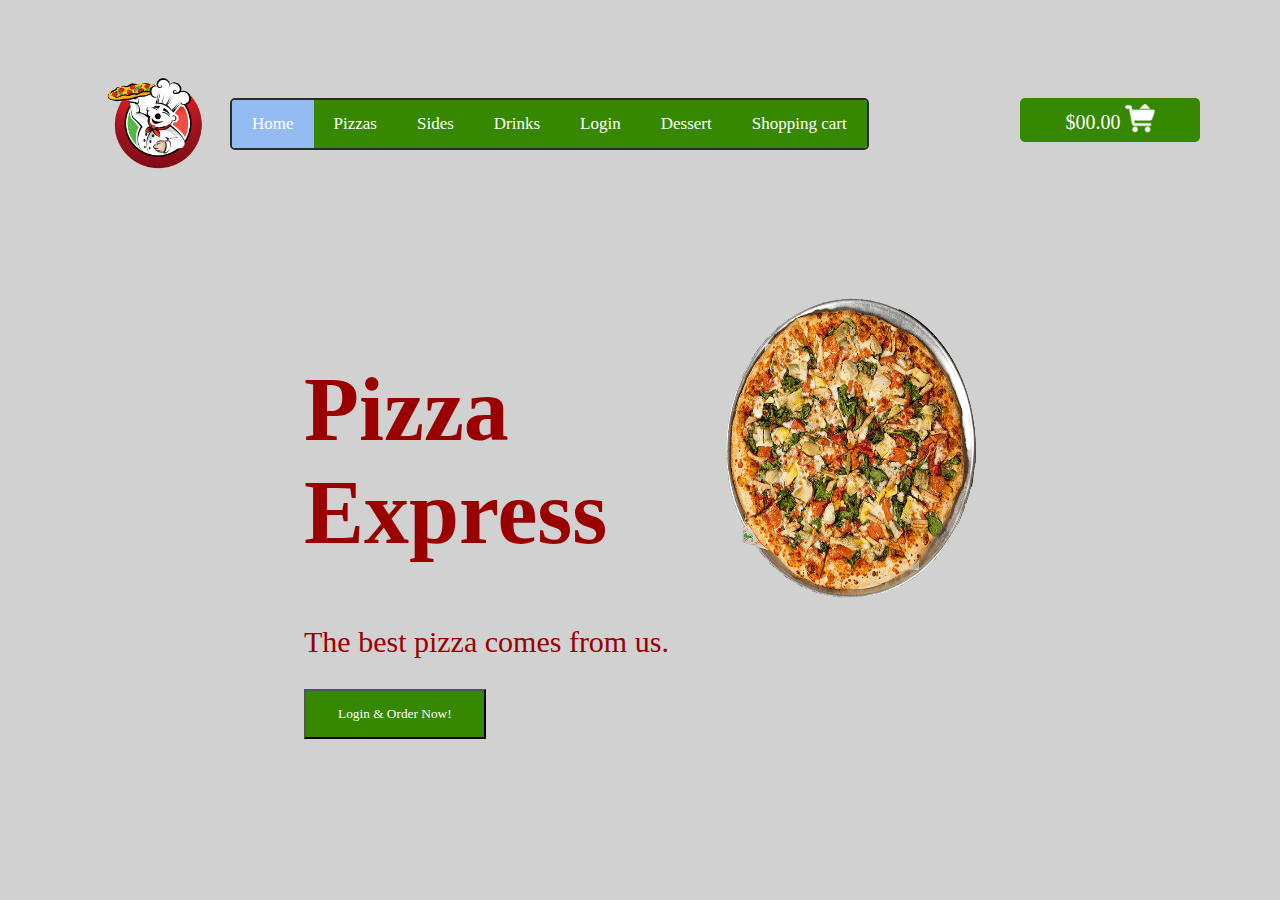
<file: index.html>
<!DOCTYPE html>

<html>

	<head>
		<title>Project</title>
		<link rel="stylesheet" href="project css.css">

	</head>

	<body>
		<div class="content">
			<div class="topnav">
				<img class="logo" src="logo.png">
				<div class="nav-btn">
					<a href="index.html" class="active">Home</a>
					<a href="pizzas.html">Pizzas</a>
					<a href="side.html">Sides</a>
					<a href="drinks.html">Drinks</a>
					<a href="login.html">Login</a>
					<a href="dessert.html">Dessert</a>
					<a href="cart.html">Shopping cart</a>
				</div>
				<div class="cart" id="cart">
					<span id="cartMoneys">$00.00</span>
					<img src="icon-cart.png" />
				</div>
			</div>

			<div class="center">

				<img src="pizza.png" width="250" height="300" style="float: right;">
				<h1>Pizza Express</h1>
				<p>The best pizza comes from us.</p>
				<button class="button" onclick="document.location='login.html'">Login & Order Now!</button>
			</div>
		</div>
		<script src="load_cart.js"></script>
	</body>

</html>
</file>
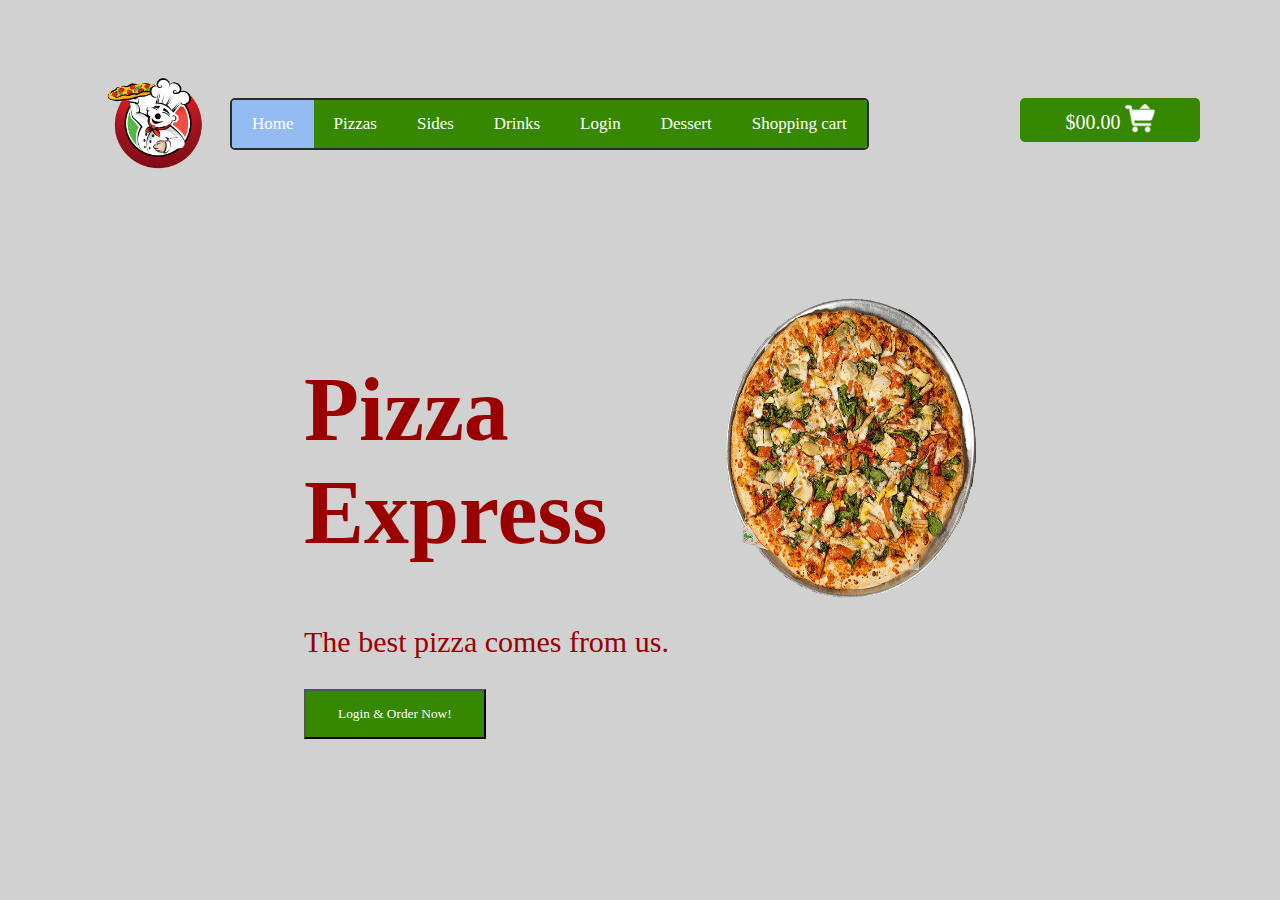
<file: cart.html>
<!DOCTYPE html>
<html>

	<head>
		<meta charset="UTF-8">
		<title></title>
		<style>
			html,
			body {
				margin: 0;
				padding: 0;
				font-size: 100%;
				font-family: Georgia, serif;
			}
			
			body {
				background: hsl(0, 0%, 82%);
				width: 100%;
				height: 100%;
			}
			
			.content {
				max-width: 1200px;
				margin: 0 auto;
				padding: 40px;
				box-sizing: border-box;
			}
			
			.topnav {
				overflow: hidden;
				position: relative;
			}
			
			.topnav .nav-btn {
				overflow: hidden;
				margin-top: 50px;
				margin-left: 0px;
				float: left;
				border: 2px solid #2C2C2C;
				border-radius: 5px;
				box-sizing: border-box;
			}
			
			.topnav .logo {
				width: 150px;
				height: 150px;
				display: block;
				float: left;
			}
			
			.topnav a {
				background-color: rgb(54, 136, 0);
				color: #FFFFFF;
				float: left;
				display: block;
				text-align: center;
				padding: 14px 20px;
				text-decoration: none;
				font-size: 17px;
			}
			
			.topnav a:hover {
				background-color: #ddd;
				color: #2c2c2c;
				color: black;
			}
			
			.topnav a.active {
				background-color: #95BCF2;
				color: white;
			}
			
			.body {
				width: 1000px;
				margin: 0 auto;
				margin: 20px auto;
			}
			
			.body .body-title {
				width: 100%;
				font-size: 50px;
				text-align: center;
				font-weight: bold;
				margin-bottom: 20px;
			}
			
			.body .body-list {
				width: 100%;
				overflow: hidden;
				background: #FFFFFF;
			}
			
			.body .body-list table {
				font-family: verdana, arial, sans-serif;
				font-size: 11px;
				color: #333333;
				border-width: 1px;
				border-color: #666666;
				border-collapse: collapse;
				width: 100%;
			}
			
			.body .body-list table th {
				border-width: 1px;
				padding: 8px;
				border-style: solid;
				border-color: #666666;
				background-color: #dedede;
			}
			
			.body .body-list table td {
				border-width: 1px;
				padding: 8px;
				border-style: solid;
				border-color: #666666;
				background-color: #ffffff;
				text-align: center;
			}
			
			.cart {
				position: absolute;
				right: 0;
				top: 10px;
				width: 180px;
				padding: 5px;
				box-sizing: border-box;
				background: rgb(54, 136, 0);
				text-align: center;
				margin-top: 40px;
				border-radius: 5px;
				cursor: pointer;
			}
			
			.cart span {
				line-height: 30px;
				height: 30px;
				vertical-align: bottom;
				font-size: 20px;
				color: #FFFFFF;
			}
			
			.cart img {
				width: 30px;
				height: 30px;
				ertical-align: bottom;
			}
			
			.body-footer {
				width: 100%;
				overflow: hidden;
				margin-top: 20px;
			}
			
			.body-footer .check-out {
				float: right;
				width: 180px;
				height: 40px;
				line-height: 40px;
				color: #FFFFFF;
				background: rgb(54, 136, 0);
				text-align: center;
				border-radius: 5px;
			}
			
			.body-footer .all-price {
				float: right;
				line-height: 40px;
				margin-right: 20px;
				font-size: 28px;
				color: #FFFF00;
			}
		</style>
	</head>

	<body>
		<div class="content">
			<div class="topnav">
				<img class="logo" src="icon.png" />
				<div class="nav-btn">
					<a href="home.html">Home</a>
					<a href="pizzas.html">Pizzas</a>
					<a href="side.html">Sides</a>
					<a href="drinks.html">Drinks</a>
					<a href="login.html">Login</a>
					<a href="dessert.html">Dessert</a>
					<a href="cart.html" class="active">Shopping cart</a>
				</div>
				<div class="cart" id="cart">
					<span id="cartMoneys">$00.00</span>
					<img src="icon-cart.png" />
				</div>
			</div>
			<div class="body">
				<div class="body-title">
					Cart
				</div>
				<div class="body-list">
					<table id="table">
						<tr>
							<th>product</th>
							<th>price</th>
							<th>number</th>
							<th>total price</th>
						</tr>
						
					</table>
				</div>
				<div class="body-footer">
					<div class="check-out">Check Out</div>
					<div class="all-price" id="allPrice">$00.00</div>
				</div>
			</div>
		</div>
		<script src="cart.js"></script>
		<script>
			if(!localStorage.getItem('user')) {
				window.location.href = "index.html";
			}
			//cart moneys
			if(localStorage.getItem('cart')) {
				var cartStr = localStorage.getItem('cart') || '';
				var cart = cartStr ? JSON.parse(cartStr) : [];
				var moneys = 0;
				var table = "<tr>" +
					"<th>product</th>" +
					"<th>price</th>" +
					"<th>number</th>" +
					"<th>total price</th>" +
					"</tr>";
				for(var i = 0; i < cart.length; i++) {
					moneys += cart[i].price * cart[i].count;
					table += "<tr>" +
					"<td>"+cart[i].name+"</td>" +
					"<td>"+(cart[i].util || cart[i].price.toFixed(2))+"</td>" +
					"<td>"+cart[i].count+"</td>" +
					"<td>"+(cart[i].price * cart[i].count).toFixed(2)+"</td>" +
					"</tr>";
				}
				document.getElementById('cartMoneys').innerHTML = "$" + moneys.toFixed(2);
				document.getElementById('allPrice').innerHTML = "$" + moneys.toFixed(2);
				document.getElementById('table').innerHTML = table;
			}
			document.getElementById('cart').onclick = function() {
				window.location.href = "cart.html";
			};
		</script>
	</body>

</html>
</file>
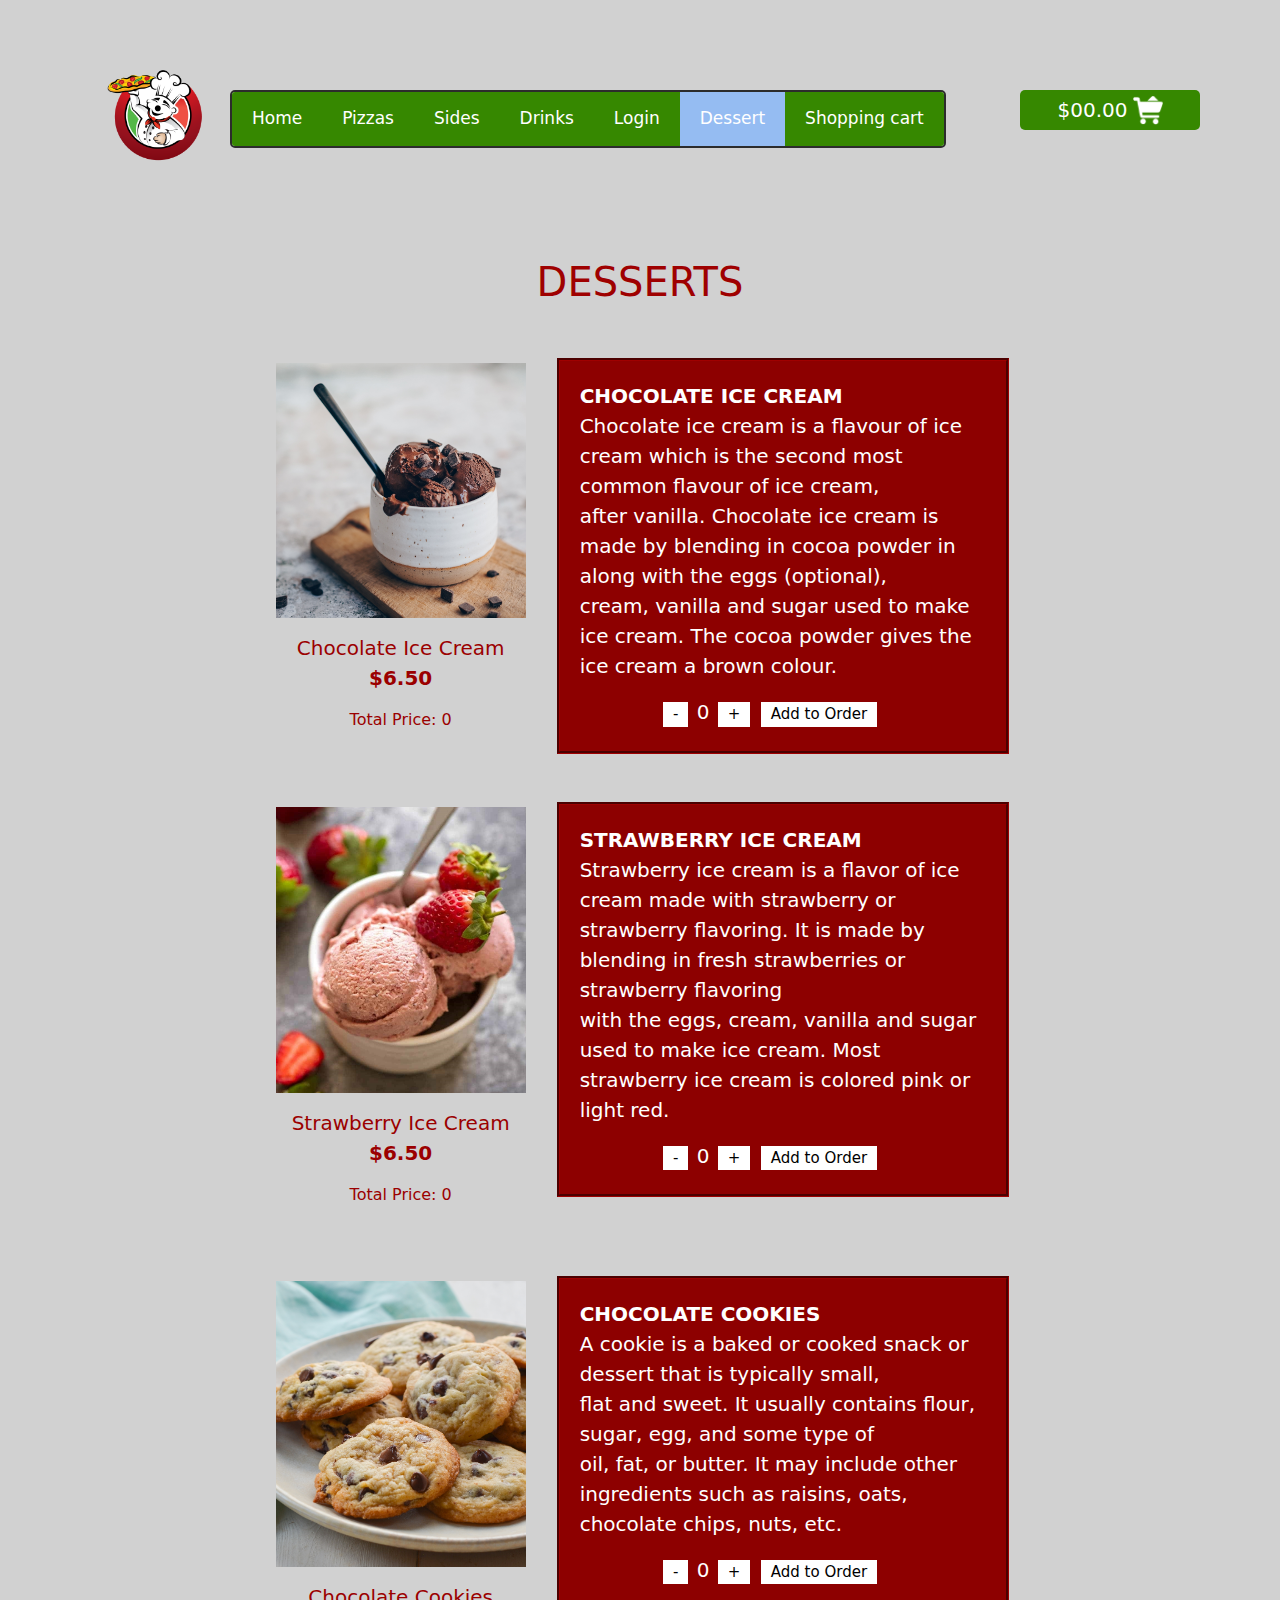
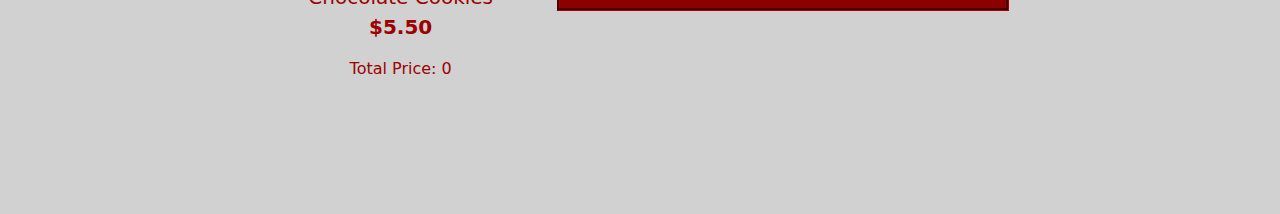
<file: dessert.html>
<!DOCTYPE html>

<html>

	<head>
		<style>
			html,
			body {
				margin: 0;
				padding: 0;
				font-size: 100%;
				font-family: Georgia, serif;
			}
			
			.logo {
				width: 150px;
				height: 150px;
				display: block;
				float: left;
			}
			
			.topnav {
				overflow: hidden;
				position: relative;
			}
			
			.topnav .nav-btn {
				overflow: hidden;
				margin-top: 50px;
				margin-left: 0px;
				float: left;
				border: 2px solid #2C2C2C;
				border-radius: 5px;
				box-sizing: border-box;
			}
			
			.topnav .logo {
				width: 150px;
				height: 150px;
				display: block;
				float: left;
			}
			
			.topnav a {
				background-color: rgb(54, 136, 0);
				color: #FFFFFF;
				float: left;
				display: block;
				text-align: center;
				padding: 14px 20px;
				text-decoration: none;
				font-size: 17px;
			}
			
			.topnav a:hover {
				background-color: #ddd;
				color: #2c2c2c;
				color: black;
			}
			
			.topnav a.active {
				background-color: #95BCF2;
				color: white;
			}
			
			.cart {
				position: absolute;
				right: 0;
				top: 10px;
				width: 180px;
				padding: 5px;
				box-sizing: border-box;
				background: rgb(54, 136, 0);
				text-align: center;
				margin-top: 40px;
				border-radius: 5px;
				cursor: pointer;
			}
			
			.cart span {
				line-height: 30px;
				height: 30px;
				vertical-align: bottom;
				font-size: 20px;
				color: #FFFFFF;
			}
			
			.cart img {
				width: 30px;
				height: 30px;
				ertical-align: bottom;
			}
			
			div.bg {
				max-width: 1200px;
				margin: 0 auto;
				padding: 40px;
				box-sizing: border-box;
			}
			
			div.head {
				text-align: center;
				color: rgb(159, 0, 0);
				font-size: 50px;
				padding-top: 20px;
				padding-bottom: 20px;
			}
			
			div.gallery {
				margin: 5px;
				float: left;
				width: 250px;
			}
			
			div.gallery img {
				width: 100%;
				height: auto;
			}
			
			div.desc {
				padding: 15px;
				text-align: center;
				color: rgb(155, 0, 0);
				font-size: 20px;
			}
			
			div.ing {
				padding-top: 20px;
				color: white;
				font-size: 20px;
				padding-left: 20px;
				padding-right: 20px;
				padding-bottom: 20px;
				border-style: groove;
				border-color: rgb(159, 0, 0);
				background-color: rgb(141, 0, 0);
			}
			
			.button {
				background-color: rgb(141, 0, 0);
				border: none;
				color: white;
				padding-left: 10px;
				padding-right: 10px;
				text-align: center;
				text-decoration: none;
				display: inline-block;
				font-size: 15px;
				margin: 4px 2px;
				transition-duration: 0.4s;
				cursor: pointer;
			}
			
			.button1 {
				background-color: white;
				color: black;
				border: rgb(54, 136, 0);
			}
			
			.button1:hover {
				background-color: rgb(54, 136, 0);
				color: white;
			}
			
			div.center {
				margin: auto;
				width: 60%;
				color: white;
			}
			
			.navbar2 {
				overflow: hidden;
				background-color: hsl(0, 0%, 82%);
				position: fixed;
				bottom: 0;
				width: 100%;
			}
			
			.navbar2 a {
				display: block;
				color: rgb(155, 0, 0);
				text-align: center;
				padding: 20px 20px;
				padding-left: 20px;
				text-decoration: none;
				font-size: 17px;
				float: right;
			}
			
			.navbar2 a:hover {
				background: rgb(54, 156, 0);
				color: white;
			}
			
			.navbar2 a.active {
				background-color: rgb(54, 136, 0);
				color: white;
			}
			
			div.total {
				text-align: center;
				color: rgb(155, 0, 0);
			}
		</style>
		<title>Dessert</title>
		<link href="https://cdn.jsdelivr.net/npm/bootstrap@5.1.3/dist/css/bootstrap.min.css" rel="stylesheet">

		<!-- Latest compiled JavaScript -->
		<script src="https://cdn.jsdelivr.net/npm/bootstrap@5.1.3/dist/js/bootstrap.bundle.min.js"></script>
	</head>

	<body style="background-color: hsl(0, 0%, 82%);">

		<div class="bg">
			<div class="topnav">
				<img class="logo" src="logo.png">
				<div class="nav-btn">
					<a href="home.html">Home</a>
					<a href="pizzas.html">Pizzas</a>
					<a href="side.html">Sides</a>
					<a href="drinks.html">Drinks</a>
					<a href="login.html">Login</a>
					<a href="dessert.html" class="active">Dessert</a>
					<a href="cart.html">Shopping cart</a>
				</div>
				<div class="cart" id="cart">
					<span id="cartMoneys">$00.00</span>
					<img src="icon-cart.png" />
				</div>
			</div>

			<br>
			<br>

			<div class="head">
				<h1>DESSERTS</h1>
			</div>

			<br>

			<div class="row">
				<div class="col-sm-2"></div>
				<div class="col-sm-3">
					<div class="gallery">
						<a target="_blank" href="choc.jpg">
							<img src="choc.jpg" alt="pizza" width="600" height="400">
						</a>
						<div class="desc">Chocolate Ice Cream<br> <b class="price">$6.50</b></div>

						<div class="total">
							<p> Total Price:
								<label class="total-price" data-index='0'> 0 </p></label>
						</div>
					</div>
				</div>

				<div class="col-sm-5">
					<div class="ing">
						<p class="groove"> <b class="name" data-index='0'>CHOCOLATE ICE CREAM</b><br> Chocolate ice cream is a flavour of ice cream which is the second most common flavour of ice cream,
							<br> after vanilla. Chocolate ice cream is made by blending in cocoa powder in along with the eggs (optional),
							<br>cream, vanilla and sugar used to make ice cream. The cocoa powder gives the ice cream a brown colour.
						</p>

						<div class="center">
							<button class="button button1 sub" type="button" data-index='0'> - </button>
							<label class="count" data-index='0'> 0 </label>
							<button class="button button1 add" type="button" data-index='0'> + </button>

							<button class="button button1 add-cart" data-index='0'>Add to Order</button>

						</div>
					</div>
				</div>
			</div>

			<br>
			<br>

			<div class="row">
				<div class="col-sm-2"></div>
				<div class="col-sm-3">
					<div class="gallery">
						<a target="_blank" href="strawberry.jpg">
							<img src="strawberry.jpg" alt="pizza" width="600" height="400">
						</a>
						<div class="desc">Strawberry Ice Cream<br><b class="price"> $6.50</b></div>

						<div class="total">
							<p> Total Price:
								<label class="total-price" data-index='1'> 0 </p></label>
						</div>
					</div>
				</div>

				<div class="col-sm-5">
					<div class="ing">
						<p> <b class="name" data-index='1'>STRAWBERRY ICE CREAM</b><br> Strawberry ice cream is a flavor of ice cream made with strawberry or
							<br> strawberry flavoring. It is made by blending in fresh strawberries or strawberry flavoring
							<br>with the eggs, cream, vanilla and sugar used to make ice cream. Most strawberry ice cream is colored pink or light red.
						</p>

						<div class="center">
							<button class="button button1 sub" type="button" data-index='1'> - </button>
							<label class="count" data-index='1'> 0 </label>
							<button class="button button1 add" type="button" data-index='1'> + </button>

							<button class="button button1 add-cart">Add to Order</button>
						</div>
					</div>
				</div>
			</div>

			<br>
			<br>

			<div class="row">
				<div class="col-sm-2"></div>
				<div class="col-sm-3">
					<div class="gallery">
						<a target="_blank" href="cookies.jpg">
							<img src="cookies.jpg" alt="pizza" width="600" height="400">
						</a>
						<div class="desc">Chocolate Cookies<br><b class="price"> $5.50</b>
						</div>
						<div class="total">
							<p> Total Price:
								<label class="total-price"> 0 </p></label>
						</div>
					</div>
				</div>
				<div class="col-sm-5">
					<div class="ing">
						<p> <b class="name" data-index='2'>CHOCOLATE COOKIES</b><br> A cookie is a baked or cooked snack or dessert that is typically small,
							<br>flat and sweet. It usually contains flour, sugar, egg, and some type of
							<br>oil, fat, or butter. It may include other ingredients such as raisins, oats, chocolate chips, nuts, etc.
						</p>

						<div class="center">
							<button class="button button1 sub" type="button" data-index='2'> - </button>
							<label class="count" data-index='2'> 0 </label>
							<button class="button button1 add" type="button" data-index='2'> + </button>

							<button class="button button1 add-cart">Add to Order</button>
						</div>
					</div>
				</div>
			</div>

			<br>
			<br>
			<br>

		</div>
		</div>
		<script type="text/javascript" src="load_cart.js" ></script>
		<script type="text/javascript" src="cart.js" ></script>
	</body>

</html>
</file>
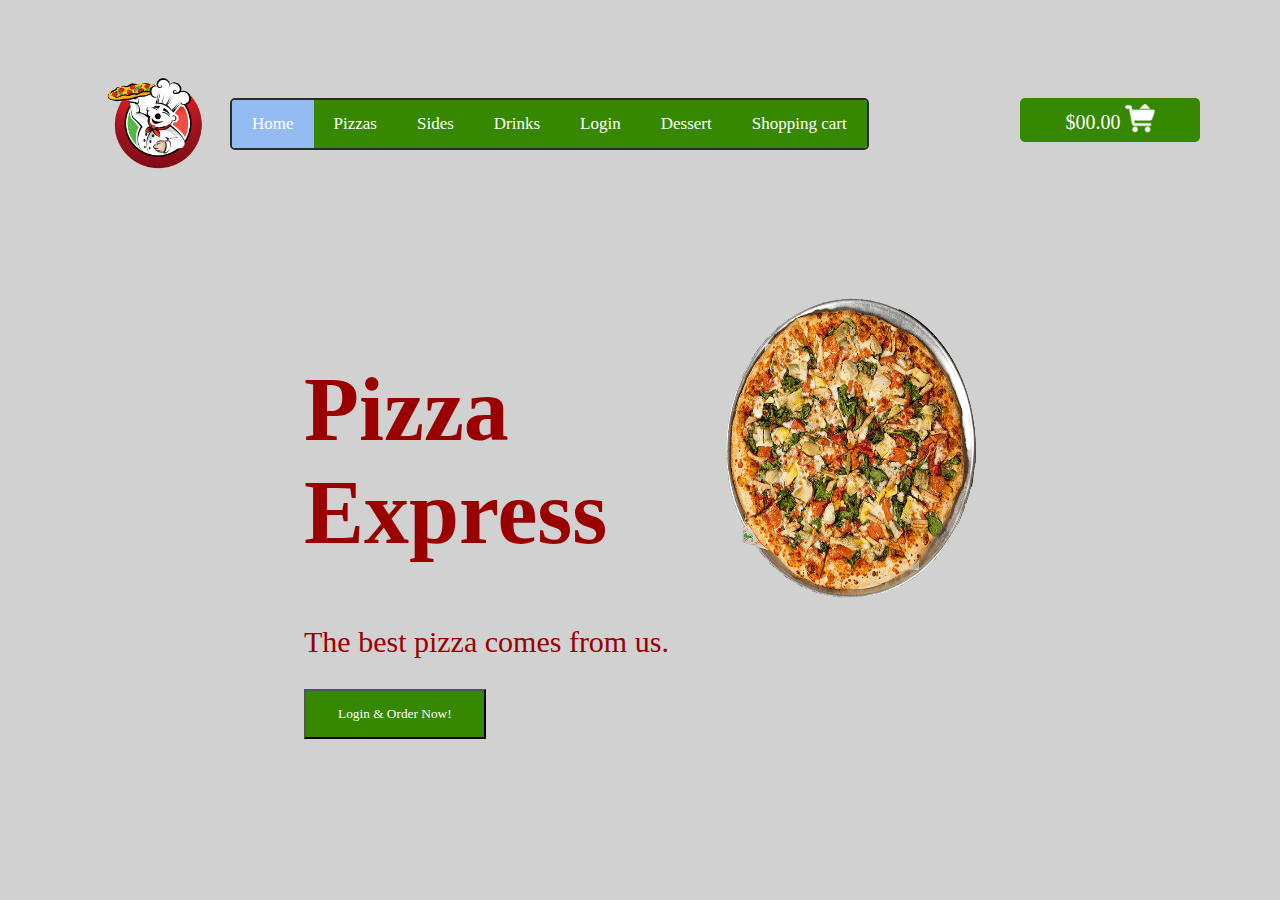
<file: drinks.html>
<!DOCTYPE html>
<html>

	<head>
		<meta charset="UTF-8">
		<title></title>
		<style>
			html,
			body {
				margin: 0;
				padding: 0;
				font-size: 100%;
				font-family: Georgia, serif;
			}
			
			body {
				background: hsl(0, 0%, 82%);
				width: 100%;
				height: 100%;
			}
			
			.content {
				max-width: 1200px;
				margin: 0 auto;
				padding: 40px;
				box-sizing: border-box;
			}
			.topnav{
				overflow: hidden;
				position: relative;
			}
			.topnav .nav-btn{
				overflow: hidden;
				margin-top: 50px;
				margin-left: 0px;
				float: left;
				border: 2px solid #2C2C2C;
				border-radius: 5px;
				box-sizing: border-box;
			}
			.topnav .logo{
				width: 150px;
				height: 150px;
				display: block;
				float: left;
			}
			.topnav a {
				background-color: rgb(54, 136, 0);
				color: #FFFFFF;
				float: left;
				display: block;
				
				text-align: center;
				padding: 14px 20px;
				text-decoration: none;
				font-size: 17px;
			}
			
			.topnav a:hover {
				background-color: #ddd;
				color: #2c2c2c;
				color: black;
			}
			
			.topnav a.active {
				background-color: #95BCF2;
				color: white;
			}
			
			.body{
				width: 100%;
				margin: 20px auto;
			}
			.body .body-title{
				width: 100%;
				font-size: 50px;
				text-align: center;
				font-weight: bold;
			}
			.body .body-list{
				width: 100%;
				overflow: hidden;
			}
			.body .body-list .item{
				width: 25%;
				float: left;
				padding: 10px 10px 40px 10px;
				box-sizing: border-box;
			}
			.body .body-list .item .img{
				width: 200px;
				height: 200px;
				display: block;
				margin: 0 auto;
			}
			.body .body-list .item p{
				font-size: 28px;
				text-align: center;
				line-height: 30px;
			}
			.body .body-list .item p.name{
				height: 60px;
			}
			.body .body-list .item p.price{
				height: 30px;
			}
			.body .body-list .item .btn{
				width: 100%;
			}
			.body .body-list .item .goods-count{
				width: 80%;
				overflow: hidden;
				line-height: 40px;
				height: 40px;
				background: #FFFFFF;
				margin: 0 auto 10px;
				border-radius: 10px;
			}
			.body .body-list .item .goods-count .count{
				float: left;
				line-height: 40px;
				height: 40px;
				width: 50px;
				text-align: center;
				font-size: 28px;
			}
			.body .body-list .item .goods-count .sub{
				float: right;
				line-height: 40px;
				width: 40px;
				height: 40px;
				font-size: 28px;
				font-weight: bold;
				text-align: center;
				cursor: pointer;
			}
			.body .body-list .item .goods-count .add{
				float: right;
				line-height: 40px;
				width: 40px;
				height: 40px;
				font-size: 28px;
				font-weight: bold;
				text-align: center;
				cursor: pointer;
			}
			.body .body-list .item .btn button{
				width: 160px;
				height: 40px;
				line-height: 40px;
				display: block;
				margin: 0 auto;
				text-align: center;
				background: rgb(54, 136, 0);
				border-radius: 10px;
				font-size: 24px;
				color: #FFFFFF;
			}
			.cart{
				position: absolute;
				right: 0;
				top: 10px;
				width: 180px;
				padding: 5px;
				box-sizing: border-box;
				background: rgb(54, 136, 0);
				text-align: center;
				margin-top: 40px;
				border-radius: 5px;
				cursor: pointer;
			}
			.cart span{
				line-height: 30px;
				height: 30px;
				vertical-align: bottom;
				font-size: 20px;
				color: #FFFFFF;
			}
			.cart img{
				width: 30px;
				height: 30px;
				ertical-align: bottom;
			}
		</style>
	</head>

	<body>
		<div class="content">
			<div class="topnav">
				<img class="logo" src="icon.png" />
				<div class="nav-btn">
					<a href="home.html">Home</a>
					<a href="pizzas.html">Pizzas</a>
					<a href="side.html">Sides</a>
					<a href="drinks.html" class="active">Drinks</a>
					<a href="login.html">Login</a>
					<a href="dessert.html">Dessert</a>
					<a href="cart.html">Shopping cart</a>
				</div>
				<div class="cart" id="cart">
					<span id="cartMoneys">$00.00</span>
					<img src="icon-cart.png" />
				</div>
			</div>
			<div class="body">
				<div class="body-title">
					Drinks
				</div>
				<div class="body-list">
					<div class="item">
						<img class="img" src="coca.jpg" />
						<p class="name" data-index='0'>coca cola 600ml</p>
						<p class="price" data-index='0'>$2.99</p>
						<div class="goods-count">
							<div class="count" data-index='0'>1</div>
							<div class="add" data-index='0'>+</div>
							<div class="sub" data-index='0'>-</div>
						</div>
						<div class="btn">
							<button class="add-cart" data-index='0'>add cart</button>
						</div>
					</div>
					<div class="item">
						<img class="img" src="kiwi.jpg" />
						<p class="name" data-index='1'>Kiwi Blue Still Water 1.5L</p>
						<p class="price" data-index='1'>$2.99</p>
						<div class="goods-count">
							<div class="count" data-index='1'>1</div>
							<div class="add" data-index='1'>+</div>
							<div class="sub" data-index='1'>-</div>
						</div>
						<div class="btn">
							<button class="add-cart" data-index='1'>add cart</button>
						</div>
					</div>
					<div class="item">
						<img class="img" src="coca1.jpg" />
						<p class="name" data-index='2'>Coca Cola 330ml can</p>
						<p class="price" data-index='2'>$1.99</p>
						<div class="goods-count">
							<div class="count" data-index='2'>1</div>
							<div class="add" data-index='2'>+</div>
							<div class="sub" data-index='2'>-</div>
						</div>
						<div class="btn">
							<button class="add-cart" data-index='2'>add cart</button>
						</div>
					</div>
					<div class="item">
						<img class="img" src="sprite.png" />
						<p class="name" data-index='3'>Sprite 600ml</p>
						<p class="price" data-index='3'>$2.99</p>
						<div class="goods-count" data-index='3'>
							<div class="count" data-index='3'>1</div>
							<div class="add" data-index='3'>+</div>
							<div class="sub" data-index='3'>-</div>
						</div>
						<div class="btn">
							<button class="add-cart" data-index='3'>add cart</button>
						</div>
					</div>
					<div class="item">
						<img class="img" src="keri.jpg" />
						<p class="name" data-index='4'>Keri Orange Juice 350ml</p>
						<p class="price" data-index='4'>$3.99</p>
						<div class="goods-count">
							<div class="count" data-index='4'>1</div>
							<div class="add" data-index='4'>+</div>
							<div class="sub" data-index='4'>-</div>
						</div>
						<div class="btn">
							<button class="add-cart" data-index='4'>add cart</button>
						</div>
					</div>
					<div class="item">
						<img class="img" src="fanta.jpg" />
						<p class="name" data-index='5'>Fanta 330ml Can</p>
						<p class="price" data-index='5'>$2.99</p>
						<div class="goods-count">
							<div class="count" data-index='5'>1</div>
							<div class="add" data-index='5'>+</div>
							<div class="sub" data-index='5'>-</div>
						</div>
						<div class="btn">
							<button class="add-cart" data-index='5'>add cart</button>
						</div>
					</div>
					<div class="item">
						<img class="img" src="lemon.jpg" />
						<p class="name" data-index='6'>Lemon and Paeroa 1.5L</p>
						<p class="price" data-index='6'>$3.99</p>
						<div class="goods-count">
							<div class="count" data-index='6'>1</div>
							<div class="add" data-index='6'>+</div>
							<div class="sub" data-index='6'>-</div>
						</div>
						<div class="btn">
							<button class="add-cart" data-index='6'>add cart</button>
						</div>
					</div>
					<div class="item">
						<img class="img" src="fanta1.jpg" />
						<p class="name" data-index='7'>Fanta 1.5L</p>
						<p class="price" data-index='7'>$3.99</p>
						<div class="goods-count">
							<div class="count" data-index='7'>1</div>
							<div class="add" data-index='7'>+</div>
							<div class="sub" data-index='7'>-</div>
						</div>
						<div class="btn">
							<button class="add-cart" data-index='7'>add cart</button>
						</div>
					</div>
				</div>
			</div>
		</div>

		<script type="text/javascript" src="load_cart.js" ></script>
		<script src="cart.js"></script>
		<script>
			if(!localStorage.getItem('user')){
				window.location.href = "index.html";
			}
		</script>

<div class="navbar2">
    <a onclick="document.location='checkout.html'" class="active">Check Out</a>
	
	</div>
	</body>

</html>
</file>
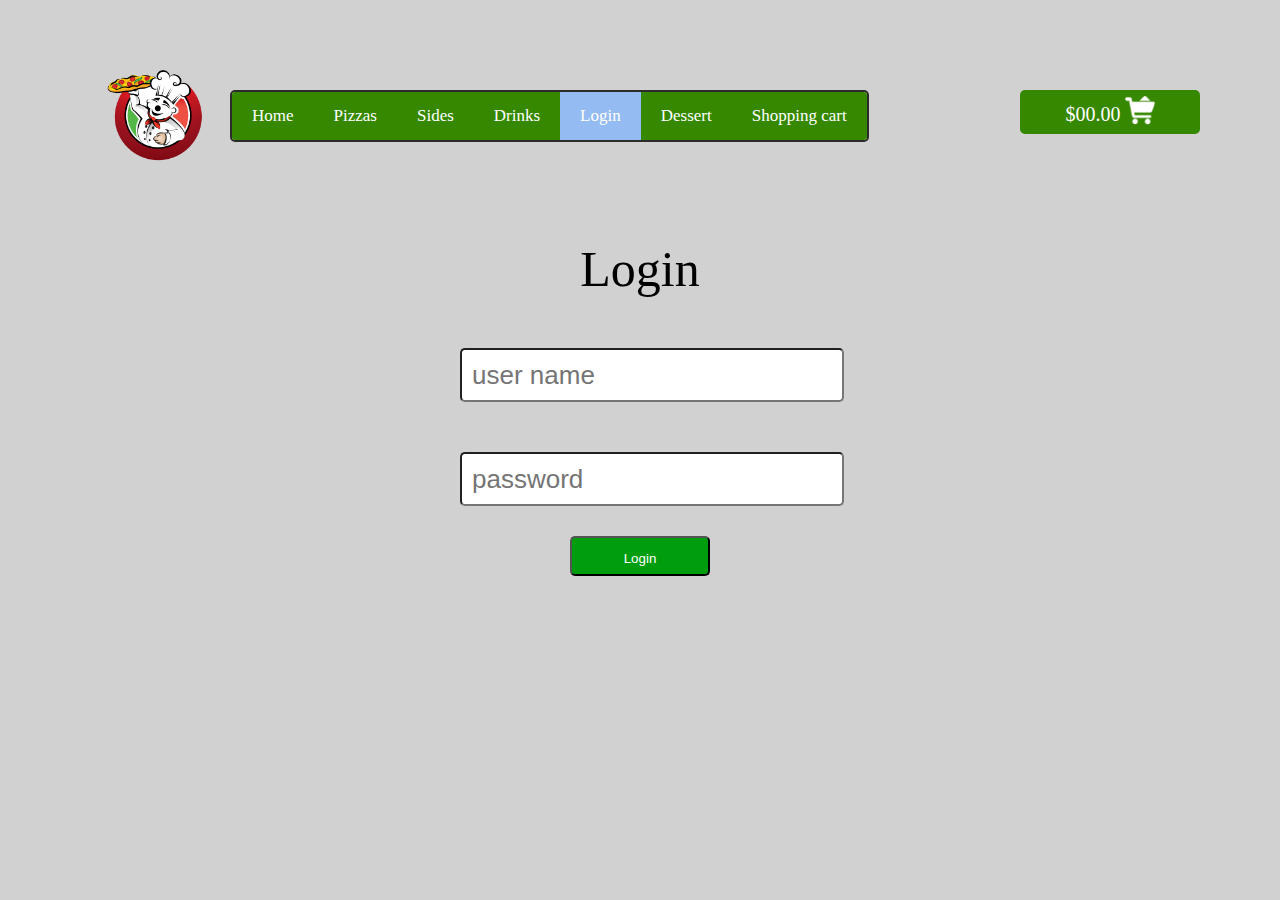
<file: login.html>
<!DOCTYPE html>
<html>

	<head>
		<meta charset="UTF-8">
		<title></title>
		<style>
			html,
			body {
				margin: 0;
				padding: 0;
				font-size: 100%;
				font-family: Georgia, serif;
			}
			
			body {
				background: hsl(0, 0%, 82%);
				width: 100%;
				height: 100%;
			}
			
			.content {
				max-width: 1200px;
				margin: 0 auto;
				padding: 40px;
				box-sizing: border-box;
			}
			.topnav{
				overflow: hidden;
				position: relative;
			}
			.topnav .nav-btn{
				overflow: hidden;
				margin-top: 50px;
				margin-left: 0px;
				float: left;
				border: 2px solid #2C2C2C;
				border-radius: 5px;
				box-sizing: border-box;
			}
			.topnav .logo{
				width: 150px;
				height: 150px;
				display: block;
				float: left;
			}
			.topnav a {
				background-color: rgb(54, 136, 0);
				color: #FFFFFF;
				float: left;
				display: block;
				
				text-align: center;
				padding: 14px 20px;
				text-decoration: none;
				font-size: 17px;
			}
			
			.topnav a:hover {
				background-color: #ddd;
				color: #2c2c2c;
				color: black;
			}
			
			.topnav a.active {
				background-color: #95BCF2;
				color: white;
			}
			
			.login-form{
				width: 360px;
				margin: 50px auto;
			}
			.login-form .login-title{
				text-align: center;
				font-size: 50px;
			}
			.login-form .login-main{
				width: 100%;
			}
			.login-form .login-main .line{
				width: 100%;
				margin-top: 50px;
			}
			.login-form .login-main .line input{
				display: block;
				width: 100%;
				border-radius: 5px;
				line-height: 50px;
				height: 50px;
				padding: 0 10px;
				font-size: 26px;
			}
			.login-form .login-btn{
				width: 100%;
				text-align: center;
				margin-top: 30px;
			}
			.login-form .login-btn button.btn{
				width: 140px;
				line-height: 40px;
				height: 40px;
				text-align: center;
				background: #009E0F;
				color: #FFFFFF;
				outline: none;
				border-radius: 5px;
			}
			
			.cart{
				position: absolute;
				right: 0;
				top: 10px;
				width: 180px;
				padding: 5px;
				box-sizing: border-box;
				background: rgb(54, 136, 0);
				text-align: center;
				margin-top: 40px;
				border-radius: 5px;
				cursor: pointer;
			}
			.cart span{
				line-height: 30px;
				height: 30px;
				vertical-align: bottom;
				font-size: 20px;
				color: #FFFFFF;
			}
			.cart img{
				width: 30px;
				height: 30px;
				ertical-align: bottom;
			}
		</style>
	</head>

	<body>
		<div class="content">
			<div class="topnav">
				<img class="logo" src="icon.png" />
				<div class="nav-btn">
					<a href="home.html">Home</a>
					<a href="pizzas.html">Pizzas</a>
					<a href="side.html">Sides</a>
					<a href="drinks.html">Drinks</a>
					<a href="login.html" class="active">Login</a>
					<a href="dessert.html">Dessert</a>
					<a href="cart.html">Shopping cart</a>
				</div>
				<div class="cart" id="cart">
					<span id="cartMoneys">$00.00</span>
					<img src="icon-cart.png" />
				</div>
			</div>
			<div class="login-form">
				<div class="login-title">Login</div>
				<div class="login-main">
					<div class="line">
						<input type="text" id="username" placeholder="user name" />
					</div>
					<div class="line">
						<input type="password" id="password" placeholder="password" />
					</div>
				</div>
				<div class="login-btn">
					<button class="btn" id="login">Login</button>
				</div>
			</div>
		</div>
		<script src="load_cart.js"></script>
		<script>
			document.getElementById('login').onclick = function(){
				var username = document.getElementById('username').value;
				var password = document.getElementById('password').value;
				if(!username){
					alert('Please Enter Username');
					return;
				}
				if(!password){
					alert('Please Enter Password');
					return;
				}
				if(username == 'user' && password == 'P@ssw0rd123'){
					localStorage.clear();
					localStorage.setItem('user',username);
					window.location.href = "drinks.html";
				}else{
					alert('Username Or Password Error');
				}
			};
		</script>
	</body>

</html>
</file>
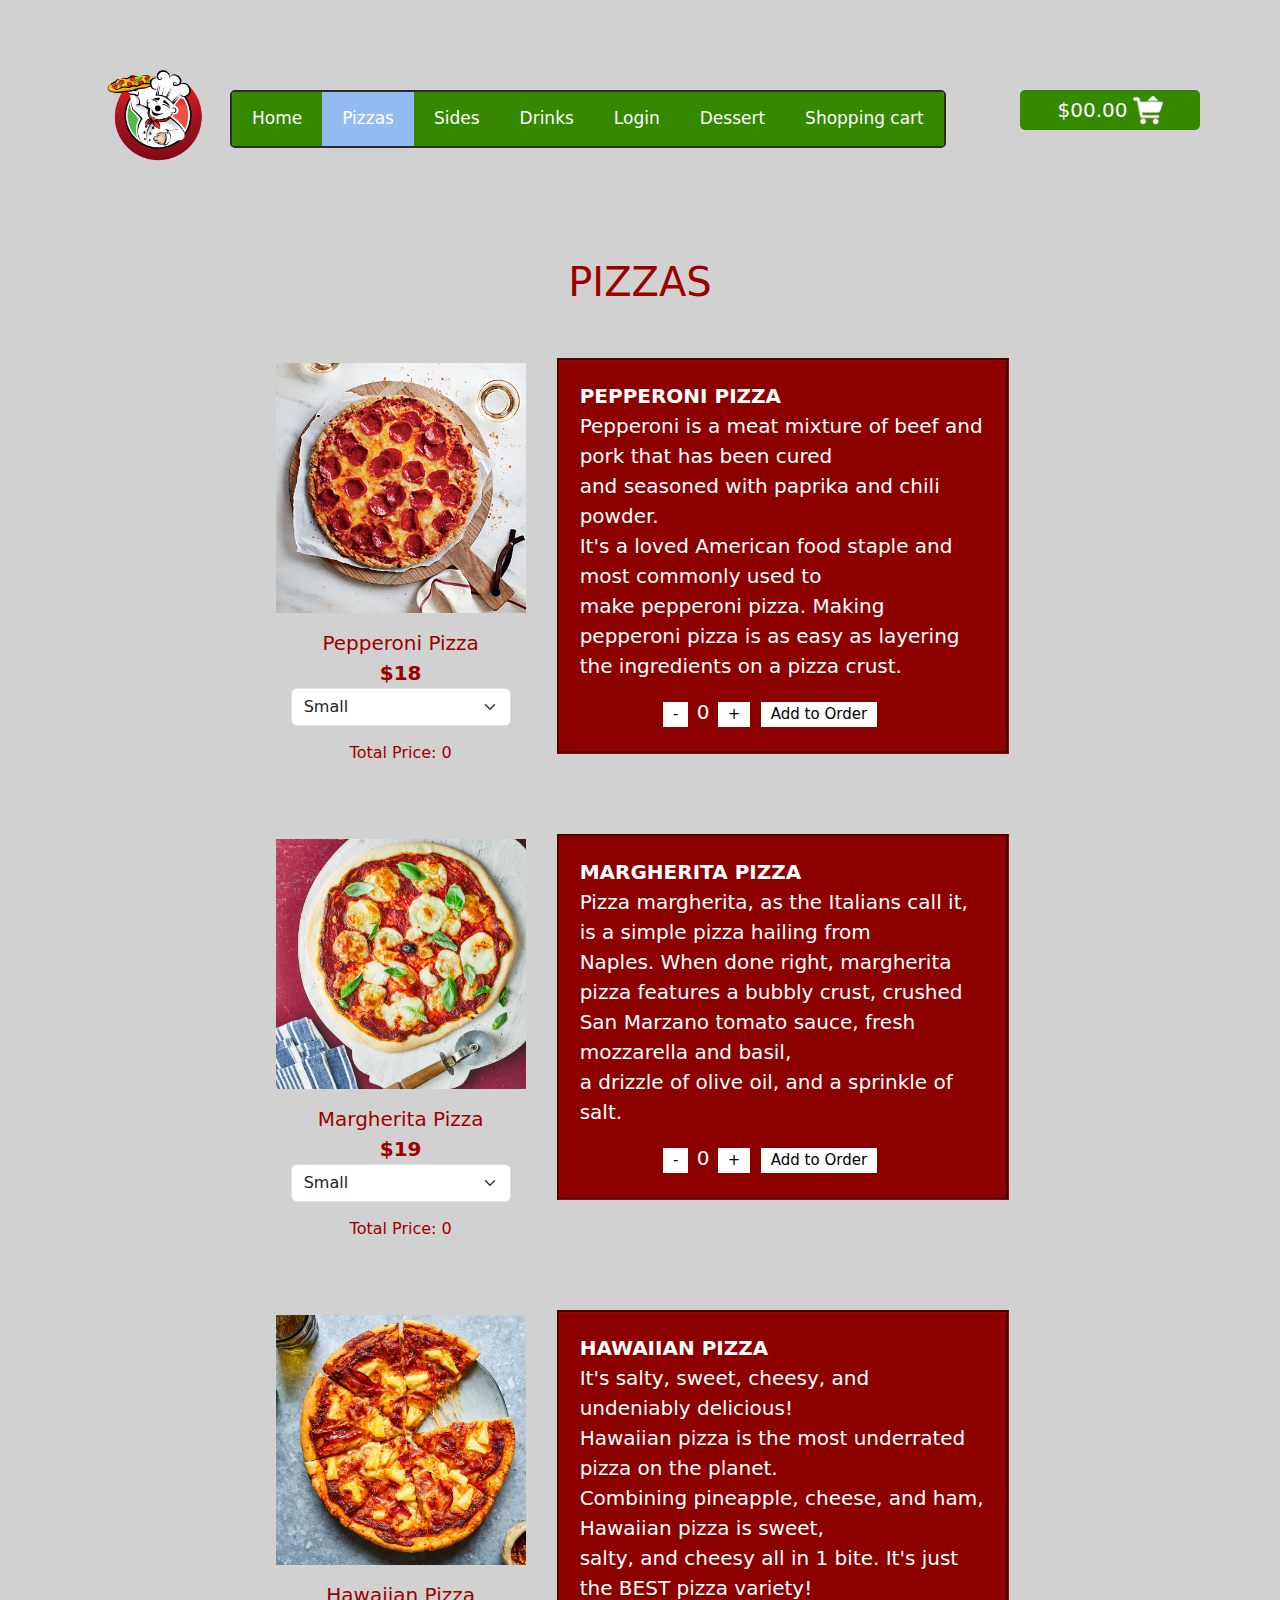
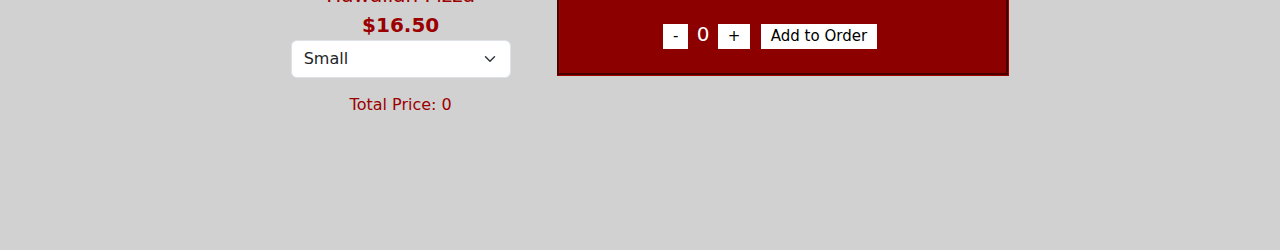
<file: pizzas.html>
<!DOCTYPE html>

<html>

	<head>
		<style>
			html,
			body {
				margin: 0;
				padding: 0;
				font-size: 100%;
				font-family: Georgia, serif;
			}
			
			div.gallery {
				margin: 5px;
				float: left;
				width: 250px;
			}
			
			div.gallery img {
				width: 100%;
				height: auto;
			}
			
			div.desc {
				padding: 15px;
				text-align: center;
				color: rgb(155, 0, 0);
				font-size: 20px;
			}
			
			div.bg {
				max-width: 1200px;
				margin: 0 auto;
				padding: 40px;
				box-sizing: border-box;
			}
			
			div.ing {
				padding-top: 20px;
				color: white;
				font-size: 20px;
				padding-left: 20px;
				padding-right: 20px;
				padding-bottom: 20px;
				border-style: groove;
				border-color: rgb(159, 0, 0);
				background-color: rgb(141, 0, 0);
			}
			
			.button {
				background-color: rgb(141, 0, 0);
				border: none;
				color: white;
				padding-left: 10px;
				padding-right: 10px;
				text-align: center;
				text-decoration: none;
				display: inline-block;
				font-size: 15px;
				margin: 4px 2px;
				transition-duration: 0.4s;
				cursor: pointer;
			}
			
			.button1 {
				background-color: white;
				color: black;
				border: rgb(54, 136, 0);
			}
			
			.button1:hover {
				background-color: rgb(54, 136, 0);
				color: white;
			}
			
			.logo {
				width: 150px;
				height: 150px;
				display: block;
				float: left;
			}
			
			.topnav {
				overflow: hidden;
				position: relative;
			}
			
			.topnav .nav-btn {
				overflow: hidden;
				margin-top: 50px;
				margin-left: 0px;
				float: left;
				border: 2px solid #2C2C2C;
				border-radius: 5px;
				box-sizing: border-box;
			}
			
			.topnav .logo {
				width: 150px;
				height: 150px;
				display: block;
				float: left;
			}
			
			.topnav a {
				background-color: rgb(54, 136, 0);
				color: #FFFFFF;
				float: left;
				display: block;
				text-align: center;
				padding: 14px 20px;
				text-decoration: none;
				font-size: 17px;
			}
			
			.topnav a:hover {
				background-color: #ddd;
				color: #2c2c2c;
				color: black;
			}
			
			.topnav a.active {
				background-color: #95BCF2;
				color: white;
			}
			
			.cart {
				position: absolute;
				right: 0;
				top: 10px;
				width: 180px;
				padding: 5px;
				box-sizing: border-box;
				background: rgb(54, 136, 0);
				text-align: center;
				margin-top: 40px;
				border-radius: 5px;
				cursor: pointer;
			}
			
			.cart span {
				line-height: 30px;
				height: 30px;
				vertical-align: bottom;
				font-size: 20px;
				color: #FFFFFF;
			}
			
			.cart img {
				width: 30px;
				height: 30px;
				ertical-align: bottom;
			}
			
			div.head {
				text-align: center;
				color: rgb(155, 0, 0);
				font-size: 50px;
				padding-top: 20px;
				padding-bottom: 20px;
			}
			
			div.center {
				margin: auto;
				width: 60%;
				color: white;
			}
			
			.navbar2 {
				overflow: hidden;
				background-color: hsl(0, 0%, 82%);
				position: fixed;
				bottom: 0;
				width: 100%;
			}
			
			.navbar2 a {
				display: block;
				color: rgb(155, 0, 0);
				text-align: center;
				padding: 20px 20px;
				padding-left: 20px;
				text-decoration: none;
				font-size: 17px;
				float: right;
			}
			
			.navbar2 a:hover {
				background: rgb(54, 156, 0);
				color: white;
			}
			
			.navbar2 a.active {
				background-color: rgb(54, 136, 0);
				color: white;
			}
			
			div.total {
				text-align: center;
				color: rgb(155, 0, 0);
			}
		</style>
		<title>Pizza</title>
		<link href="https://cdn.jsdelivr.net/npm/bootstrap@5.1.3/dist/css/bootstrap.min.css" rel="stylesheet">

		<!-- Latest compiled JavaScript -->
		<script src="https://cdn.jsdelivr.net/npm/bootstrap@5.1.3/dist/js/bootstrap.bundle.min.js"></script>
	</head>

	<body style="background-color: hsl(0, 0%, 82%);">
		<div class="bg">
			<div class="topnav">
				<img class="logo" src="logo.png">
				<div class="nav-btn">
					<a href="home.html">Home</a>
					<a href="pizzas.html" class="active">Pizzas</a>
					<a href="side.html">Sides</a>
					<a href="drinks.html">Drinks</a>
					<a href="login.html">Login</a>
					<a href="dessert.html">Dessert</a>
					<a href="cart.html">Shopping cart</a>
				</div>
				<div class="cart" id="cart">
					<span id="cartMoneys">$00.00</span>
					<img src="icon-cart.png" />
				</div>
			</div>

			<br>
			<br>

			<div class="head">
				<h1>PIZZAS</h1>
			</div>

			<br>

			<div class="row">
				<div class="col-sm-2"></div>
				<div class="col-sm-3">
					<div class="gallery">
						<a target="_blank" href="pep.jpg">
							<img src="pep.jpg" alt="pizza" width="600" height="400">
						</a>
						<div class="desc">Pepperoni Pizza<br> <b>$18</b>
							<br>

							<select class="form-select util" data-index='0'>
								<option value="18">Small</option>
								<option value="18">Medium</option>
								<option value="18">Large</option>
							</select>
						</div>
						<div class="total">
							<p> Total Price:
								<label class="total-price" data-index='0'> 0 </p></label>
						</div>
					</div>
				</div>

				<div class="col-sm-5">
					<div class="ing">
						<p> <b class="name" data-index='0'>PEPPERONI PIZZA</b><br> Pepperoni is a meat mixture of beef and pork that has been cured
							<br>and seasoned with paprika and chili powder.
							<br>It's a loved American food staple and most commonly used to
							<br>make pepperoni pizza. Making pepperoni pizza is as easy as layering the ingredients on a pizza crust.
						</p>

						<div class="center">
							<button class="button button1 sub" type="button" data-index='0'> - </button>
							<label class="count" data-index='0'> 0 </label>
							<button class="button button1 add" type="button" data-index='0'> + </button>
							<button class="button button1 add-cart" data-index='0'>Add to Order</button>
							<br>
						</div>
					</div>
				</div>
			</div>

			<br>
			<br>

			<div class="row">
				<div class="col-sm-2"></div>
				<div class="col-sm-3">
					<div class="gallery">
						<a target="_blank" href="marg.jpg">
							<img src="marg.jpg" alt="pizza" width="600" height="400">
						</a>
						<div class="desc">Margherita Pizza<br> <b>$19</b> <br>
							<select class="form-select util" data-index='1'>
								<option value="19">Small</option>
								<option value="19">Medium</option>
								<option value="19">Large</option>
							</select>
						</div>
						<div class="total">
							<p> Total Price:
								<label class="total-price" data-index='1'> 0 </p></label>
						</div>
					</div>
				</div>

				<div class="col-sm-5">
					<div class="ing">
						<p> <b class="name" data-index='1'>MARGHERITA PIZZA</b><br> Pizza margherita, as the Italians call it, is a simple pizza hailing from
							<br> Naples. When done right, margherita pizza features a bubbly crust, crushed San Marzano tomato sauce, fresh mozzarella and basil,
							<br> a drizzle of olive oil, and a sprinkle of salt.
						</p>

						<div class="center">
							<button class="button  button1 sub" type="button" data-index='1'> - </button>
							<label class="count" data-index='1'> 0 </label>
							<button class="button  button1 add" type="button" data-index='1'> + </button>
							<button class="button  button1 add-cart" data-index='1'>Add to Order</button>
						</div>
					</div>
				</div>
			</div>

			<br>
			<br>

			<div class="row">
				<div class="col-sm-2"></div>
				<div class="col-sm-3">
					<div class="gallery">
						<a target="_blank" href="hawaiian.jpg">
							<img src="hawaiian.jpg" alt="pizza" width="600" height="400">
						</a>
						<div class="desc">Hawaiian Pizza<br> <b>$16.50</b>
							<br>
							<select class="form-select util" data-index='2'>
								<option value="16.5">Small</option>
								<option value="16.5">Medium</option>
								<option value="16.5">Large</option>
							</select>
						</div>
						<div class="total">
							<p> Total Price:
								<label class="total-price" data-index='2'> 0 </p></label>
						</div>
					</div>
				</div>
				<div class="col-sm-5">
					<div class="ing">
						<p> <b class="name" data-index='2'>HAWAIIAN PIZZA</b><br> It's salty, sweet, cheesy, and undeniably delicious!
							<br>Hawaiian pizza is the most underrated pizza on the planet.
							<br> Combining pineapple, cheese, and ham, Hawaiian pizza is sweet,
							<br> salty, and cheesy all in 1 bite. It's just the BEST pizza variety!</p>
						<div class="center">
							<button class="button  button1 sub" type="button" data-index='2'> - </button>
							<label class="count" data-index='2'> 0 </label>
							<button class="button  button1 add" type="button" data-index='2'> + </button>
							<button class="button  button1 add-cart" data-index='2'>Add to Order</button>
						</div>
					</div>
				</div>
			</div>
			<div>
				<br>
				<br>
				<br>
			</div>
			<script src="load_cart.js"></script>
			<script type="text/javascript" src="cart.js" ></script>
	</body>

</html>
</file>
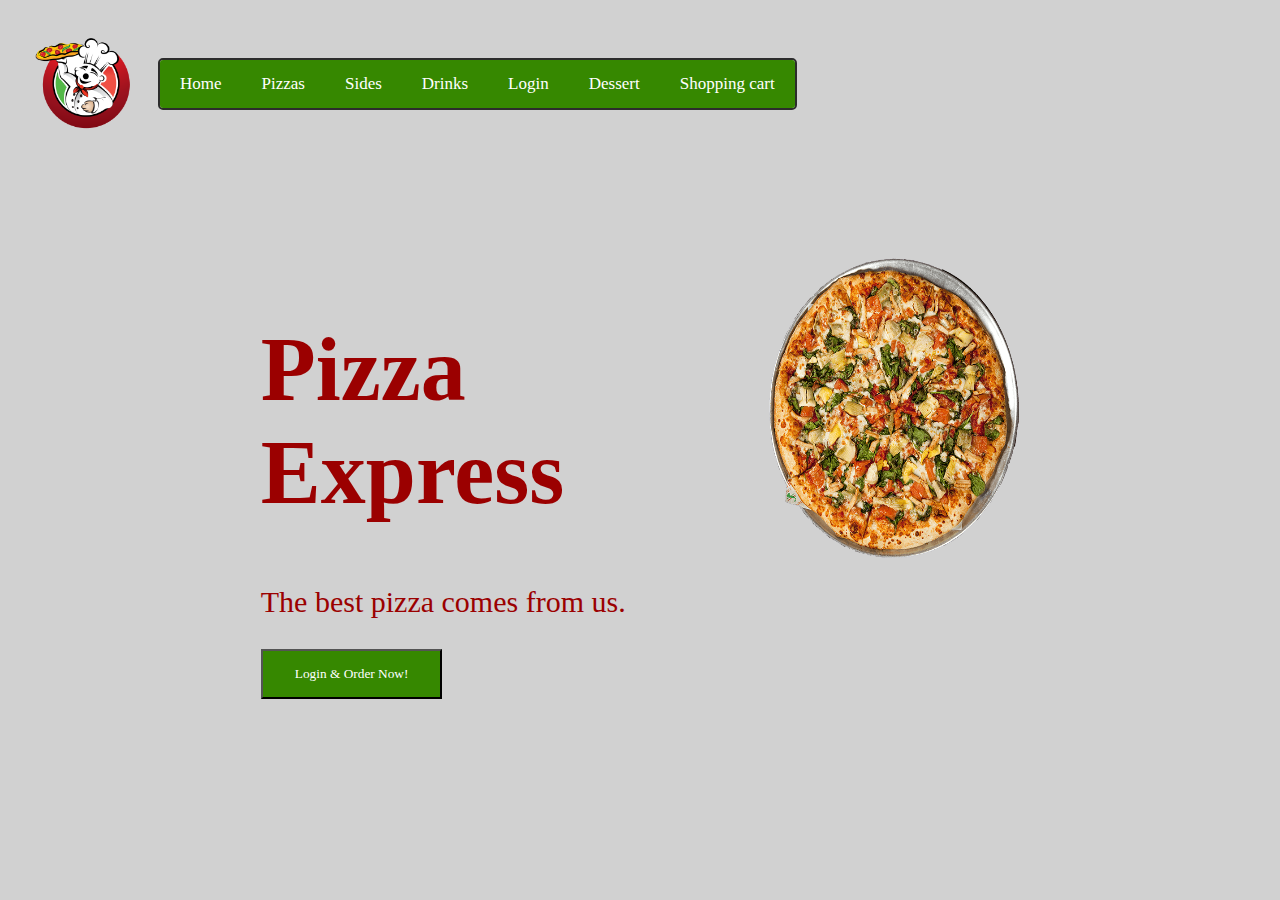
<file: Project.html>
<!DOCTYPE html>

<html>
<head>
<title>Project</title>
<link rel="stylesheet" href="project css.css">

</head>
 
    <body>
	<div class="topnav">
	<img class="logo" src="logo.png">
	<div class="nav-btn">
      <a onclick="document.location='project.html'">Home</a>
					<a onclick="document.location='pizzas.html'">Pizzas</a>
					<a onclick="document.location='side.html'">Sides</a>
					<a onclick="document.location='drinks.html'">Drinks</a>
					<a onclick="document.location='index.html'">Login</a>
					<a onclick="document.location='dessert.html'">Dessert</a>
					<a onclick="document.location='cart.html'">Shopping cart</a>
    </div>
    </div>
	
	<div class="center">


	
	<img src="pizza.png" width="250" height="300" style="float: right;">
    <h1>Pizza Express</h1>
	<p>The best pizza comes from us.</p>
	
	<button class="button" onclick="document.location='login.html'">Login & Order Now!</button>

	
    </div>
	
		
		
	</body>
</html>
</file>
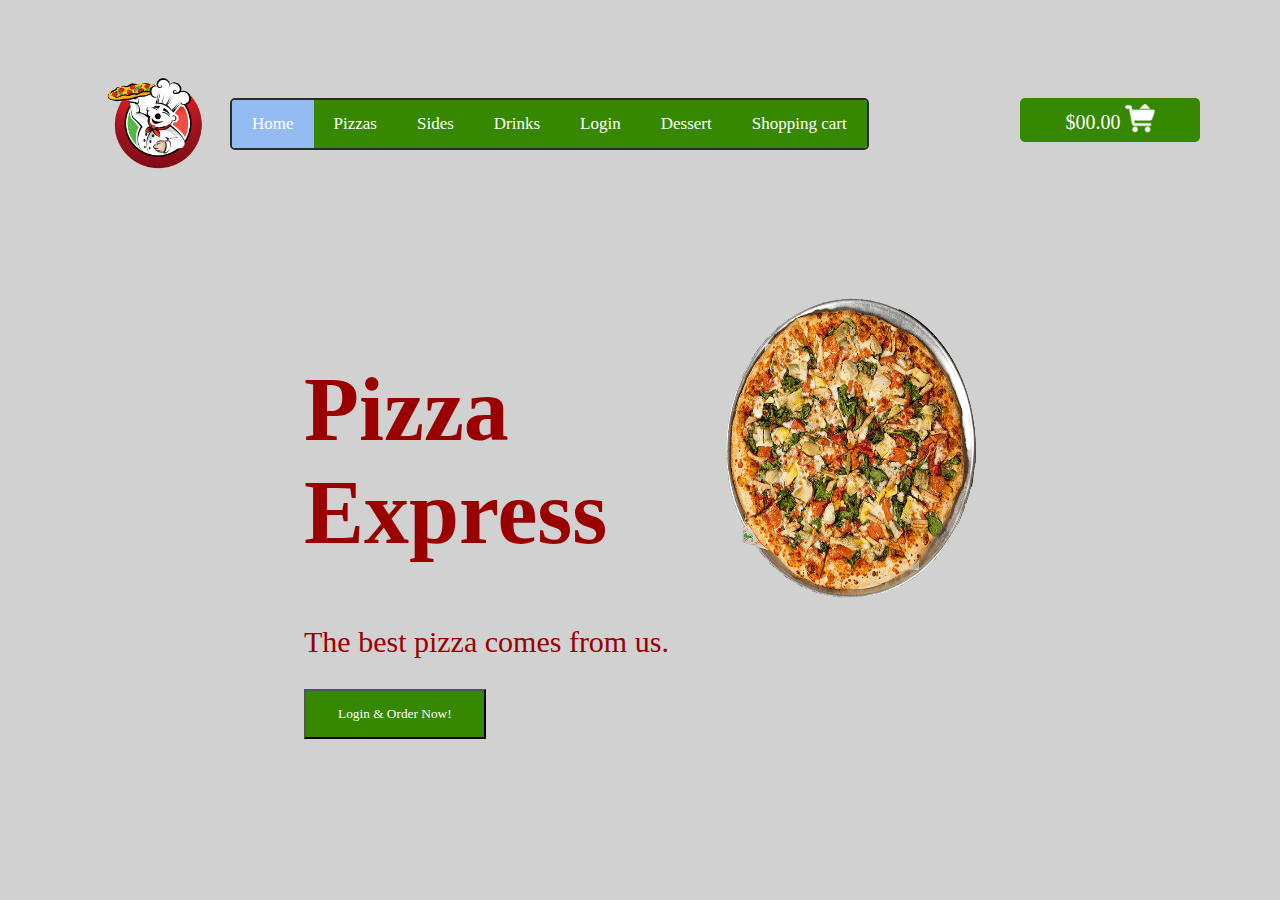
<file: side.html>
<!DOCTYPE html>
<html>

	<head>
		<meta charset="UTF-8">
		<title></title>
		<style>
			html,
			body {
				margin: 0;
				padding: 0;
				font-size: 100%;
				font-family: Georgia, serif;
			}
			
			body {
				background: hsl(0, 0%, 82%);
				width: 100%;
				height: 100%;
			}
			
			.content {
				max-width: 1200px;
				margin: 0 auto;
				padding: 40px;
				box-sizing: border-box;
			}
			.topnav{
				overflow: hidden;
				position: relative;
			}
			.topnav .nav-btn{
				overflow: hidden;
				margin-top: 50px;
				margin-left: 0px;
				float: left;
				border: 2px solid #2C2C2C;
				border-radius: 5px;
				box-sizing: border-box;
			}
			.topnav .logo{
				width: 150px;
				height: 150px;
				display: block;
				float: left;
			}
			.topnav a {
				background-color: rgb(54, 136, 0);
				color: #FFFFFF;
				float: left;
				display: block;
				
				text-align: center;
				padding: 14px 20px;
				text-decoration: none;
				font-size: 17px;
			}
			
			.topnav a:hover {
				background-color: #ddd;
				color: #2c2c2c;
				color: black;
			}
			
			.topnav a.active {
				background-color: #95BCF2;
				color: white;
			}
			
			.body{
				width: 1000px;
				margin: 0 auto;
				margin: 20px auto;
			}
			.body .body-title{
				width: 100%;
				font-size: 50px;
				text-align: center;
				font-weight: bold;
				margin-bottom: 20px;
			}
			.body .body-list{
				width: 100%;
				overflow: hidden;
			}
			.body .body-list .item{
				width: 100%;
				overflow: hidden;
				margin-bottom: 20px;
			}
			.body .body-list .item .img{
				width: 400px;
				height: 250px;
				float: left;
				padding-top: 50px;
			}
			.body .body-list .item .info{
				width: 350px;
				float: left;
				margin-left: 100px;
			}
			.body .body-list .item .info .name{
				width: 100%;
				font-size: 40px;
				line-height: 42px;
				text-align: center;
			}
			.body .body-list .item .info .note{
				line-height: 30px;
				font-size: 28px;
				margin-bottom: 20px;
			}
			.body .body-list .item .info .goods-count{
				width: 80%;
				overflow: hidden;
				line-height: 40px;
				height: 40px;
				background: #FFFFFF;
				margin: 0 auto 10px;
				border-radius: 10px;
			}
			.body .body-list .item .info .goods-count .count{
				float: left;
				line-height: 40px;
				height: 40px;
				width: 50px;
				text-align: center;
				font-size: 28px;
			}
			.body .body-list .item .info .goods-count .sub{
				float: right;
				line-height: 40px;
				width: 40px;
				height: 40px;
				font-size: 28px;
				font-weight: bold;
				text-align: center;
				cursor: pointer;
			}
			.body .body-list .item .info .goods-count .add{
				float: right;
				line-height: 40px;
				width: 40px;
				height: 40px;
				font-size: 28px;
				font-weight: bold;
				text-align: center;
				cursor: pointer;
			}
			.body .body-list .item .info .btn{
				width: 100%;
				text-align: center;
			}
			.body .body-list .item .info .btn select{
				width: 80px;
				height: 35px;
				color: rgb(54, 136, 0);
				margin: 0 20px;
				font-size: 22px;
				font-weight: bold;
			}
			.body .body-list .item .info .btn button{
				width: 140px;
				height: 35px;
				background: rgb(54, 136, 0);
				color: #FFFFFF;
				margin: 0 20px;
				font-size: 22px;
				font-weight: bold;
				border-radius: 10px;
			}
			.cart{
				position: absolute;
				right: 0;
				top: 10px;
				width: 180px;
				padding: 5px;
				box-sizing: border-box;
				background: rgb(54, 136, 0);
				text-align: center;
				margin-top: 40px;
				border-radius: 5px;
				cursor: pointer;
			}
			.cart span{
				line-height: 30px;
				height: 30px;
				vertical-align: bottom;
				font-size: 20px;
				color: #FFFFFF;
			}
			.cart img{
				width: 30px;
				height: 30px;
				ertical-align: bottom;
			}
		</style>
	</head>

	<body>
		<div class="content">
			<div class="topnav">
				<img class="logo" src="icon.png" />
				<div class="nav-btn">
					<a href="home.html">Home</a>
					<a href="pizzas.html">Pizzas</a>
					<a href="side.html" class="active">Sides</a>
					<a href="drinks.html">Drinks</a>
					<a href="login.html">Login</a>
					<a href="dessert.html">Dessert</a>
					<a href="cart.html">Shopping cart</a>
				</div>
				<div class="cart" id="cart">
					<span id="cartMoneys">$00.00</span>
					<img src="icon-cart.png" />
				</div>
			</div>
			<div class="body">
				<div class="body-title">
					Side
				</div>
				<div class="body-list">
					<div class="item">
						<img class="img" src="side1.png" />
						<div class="info">
							<p class="name" data-index='0'>Cheesy Garlic Tear and Share</p>
							<p class="note">
								A delicious cheese & garlic folded pizza bread, cut into strips. Perfect for tearing & sharing
							</p>
							<div class="goods-count">
								<div class="count" data-index='0'>1</div>
								<div class="add" data-index='0'>+</div>
								<div class="sub" data-index='0'>-</div>
							</div>
							<div class="btn">
								<select class="util" data-index='0'>
									<option value="8.99">small $8.99</option>
									<option value="12.99">medium $12.99</option>
									<option value="15.99">large $15.99</option>
								</select>
								<button class="add-cart" data-index='0'>add cart</button>
							</div>
						</div>
					</div>
					<div class="item">
						<img class="img" src="side2.png" />
						<div class="info">
							<p class="name" data-index='1'>8 Spicy Wings</p>
							<p class="note">
								8 chicken wings, mixed with flavourful spices and cooked until golden.
							</p>
							<div class="goods-count">
								<div class="count" data-index='1'>1</div>
								<div class="add" data-index='1'>+</div>
								<div class="sub" data-index='1'>-</div>
							</div>
							<div class="btn">
								<select class="util" data-index='1'>
									<option value="8.99">small $8.99</option>
									<option value="12.99">medium $12.99</option>
									<option value="15.99">large $15.99</option>
								</select>
								<button class="add-cart" data-index='1'>add cart</button>
							</div>
						</div>
					</div>
					<div class="item">
						<img class="img" src="side3.png" />
						<div class="info">
							<p class="name" data-index='2'>Hash Bites</p>
							<p class="note">
								Crunchy bites of fluffy potato, dip into aioli sauce for 50 cents more.
							</p>
							<div class="goods-count">
								<div class="count" data-index='2'>1</div>
								<div class="add" data-index='2'>+</div>
								<div class="sub" data-index='2'>-</div>
							</div>
							<div class="btn">
								<select class="util" data-index='2'>
									<option value="8.99">small $8.99</option>
									<option value="12.99">medium $12.99</option>
									<option value="15.99">large $15.99</option>
								</select>
								<button class="add-cart" data-index='2'>add cart</button>
							</div>
						</div>
					</div>
				</div>
			</div>
		</div>
		<script type="text/javascript" src="load_cart.js" ></script>
		<script src="cart.js"></script>
		<script>
			if(!localStorage.getItem('user')){
				window.location.href = "index.html";
			}
		</script>


	</body>

</html>
</file>
<file: project css.css>
body {
	background-color: hsl(0, 0%, 82%);
	font-family: Georgia, serif;
}

li a:hover {
	background-color: rgb(54, 156, 0);
}

.center {
	margin: auto;
	width: 60%;
	padding-top: 100px;
	color: white;
}

h1 {
	font-size: 90px;
	color: rgb(155, 0, 0);
}

p {
	font-size: 30px;
	color: rgb(155, 0, 0);
}

.button {
	background-color: rgb(54, 136, 0);
	color: white;
	padding: 15px 32px;
	text-align: center;
	font-family: Georgia, serif;
}

.logo {
	width: 150px;
	height: 150px;
	display: block;
	float: left;
}

.content {
	max-width: 1200px;
	margin: 0 auto;
	padding: 40px;
	box-sizing: border-box;
}

.topnav {
	overflow: hidden;
	position: relative;
}

.topnav .nav-btn {
	overflow: hidden;
	margin-top: 50px;
	margin-left: 0px;
	float: left;
	border: 2px solid #2C2C2C;
	border-radius: 5px;
	box-sizing: border-box;
}

.topnav .logo {
	width: 150px;
	height: 150px;
	display: block;
	float: left;
}

.topnav a {
	background-color: rgb(54, 136, 0);
	color: #FFFFFF;
	float: left;
	display: block;
	text-align: center;
	padding: 14px 20px;
	text-decoration: none;
	font-size: 17px;
}

.topnav a:hover {
	background-color: #ddd;
	color: #2c2c2c;
	color: black;
}

.topnav a.active {
	background-color: #95BCF2;
	color: white;
}

.cart {
	position: absolute;
	right: 0;
	top: 10px;
	width: 180px;
	padding: 5px;
	box-sizing: border-box;
	background: rgb(54, 136, 0);
	text-align: center;
	margin-top: 40px;
	border-radius: 5px;
	cursor: pointer;
}

.cart span {
	line-height: 30px;
	height: 30px;
	vertical-align: bottom;
	font-size: 20px;
	color: #FFFFFF;
}

.cart img {
	width: 30px;
	height: 30px;
	ertical-align: bottom;
}
</file>
